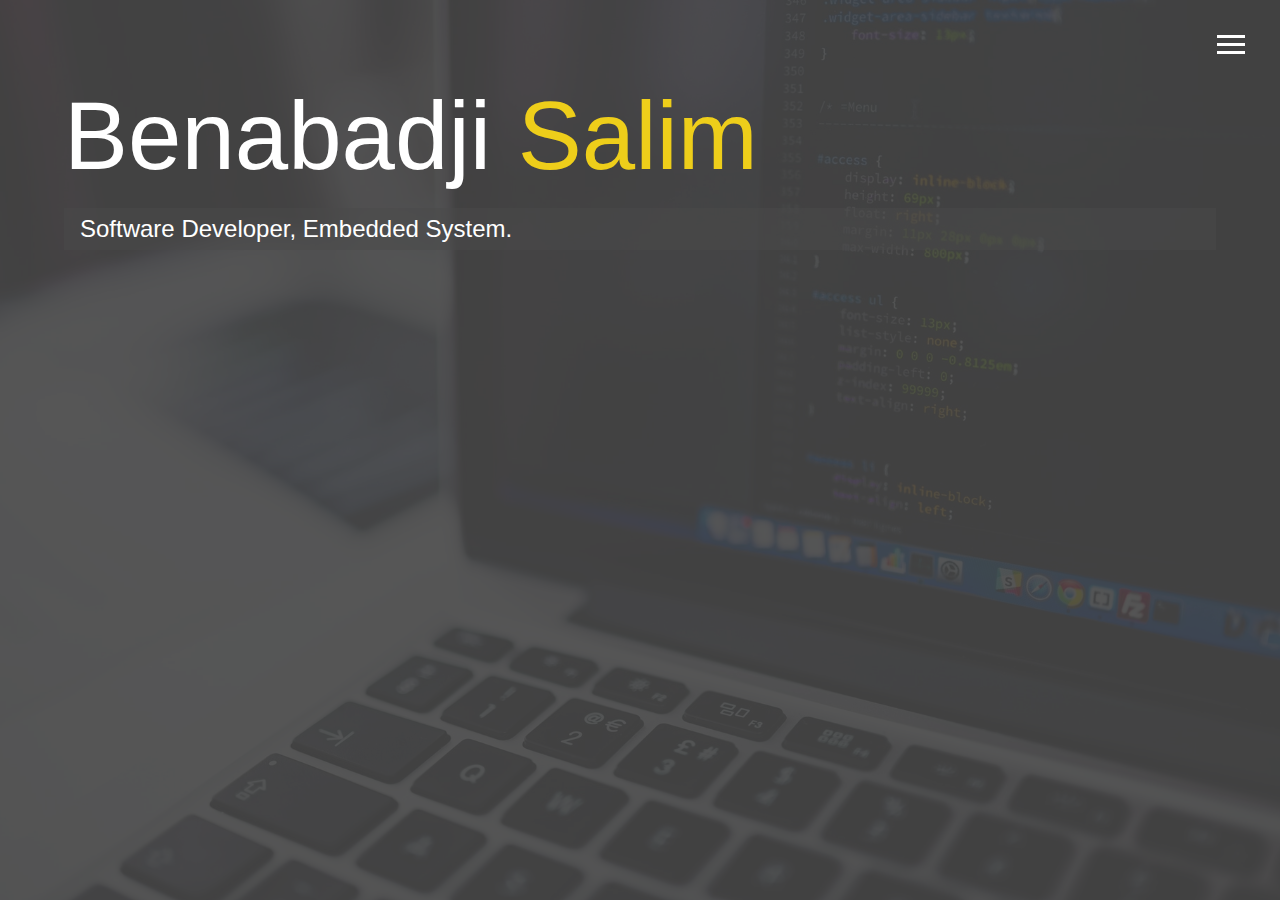
<file: index.html>
<!DOCTYPE html>
<html lang="en">

<head>
  <meta charset="UTF-8">
  <meta name="viewport" content="width=device-width, initial-scale=1.0">
  <meta http-equiv="X-UA-Compatible" content="ie=edge">
  <link rel="stylesheet" href="https://use.fontawesome.com/releases/v5.2.0/css/all.css" integrity="sha384-hWVjflwFxL6sNzntih27bfxkr27PmbbK/iSvJ+a4+0owXq79v+lsFkW54bOGbiDQ"
    crossorigin="anonymous">

  <link rel="stylesheet" href="css/main.css">
  <title>Welcome To My Portfolio</title>
</head>

<body id="bg-img">
  <header>
    <div class="menu-btn">
      <div class="btn-line"></div>
      <div class="btn-line"></div>
      <div class="btn-line"></div>
    </div>

    <nav class="menu">
      <div class="menu-branding">
        <div class="portrait"></div>
      </div>
      <ul class="menu-nav">
        <li class="nav-item current">
          <a href="index.html" class="nav-link">
            Home
          </a>
        </li>
        <li class="nav-item">
          <a href="about.html" class="nav-link">
            About Me
          </a>
        </li>
        <li class="nav-item">
          <a href="work.html" class="nav-link">
            My Work
          </a>
        </li>
        <li class="nav-item">
          <a href="contact.html" class="nav-link">
            How To Reach Me
          </a>
        </li>
      </ul>
    </nav>
  </header>

  <main id="home">
    <h3 class="lg-heading">
      Benabadji
      <span class="text-secondary">Salim</span>
    </h3>
    <h2 class="sm-heading">
      Software Developer, Embedded System.
    </h2>
    <div class="icons">
      <a href="https://twitter.com/benabadji_salim">
        <i class="fab fa-twitter fa-2x"></i>
      </a>
      <a href="https://www.youtube.com/channel/UCGf0PLe3CEirppgJyKhEacg">
        <i class="fab fa-youtube fa-2x"></i>
      </a>
      <a href="https://github.com/salim97">
        <i class="fab fa-github fa-2x"></i>
      </a>
    </div>
  </main>

  <script src="js/main.js"></script>
</body>

</html>
</file>
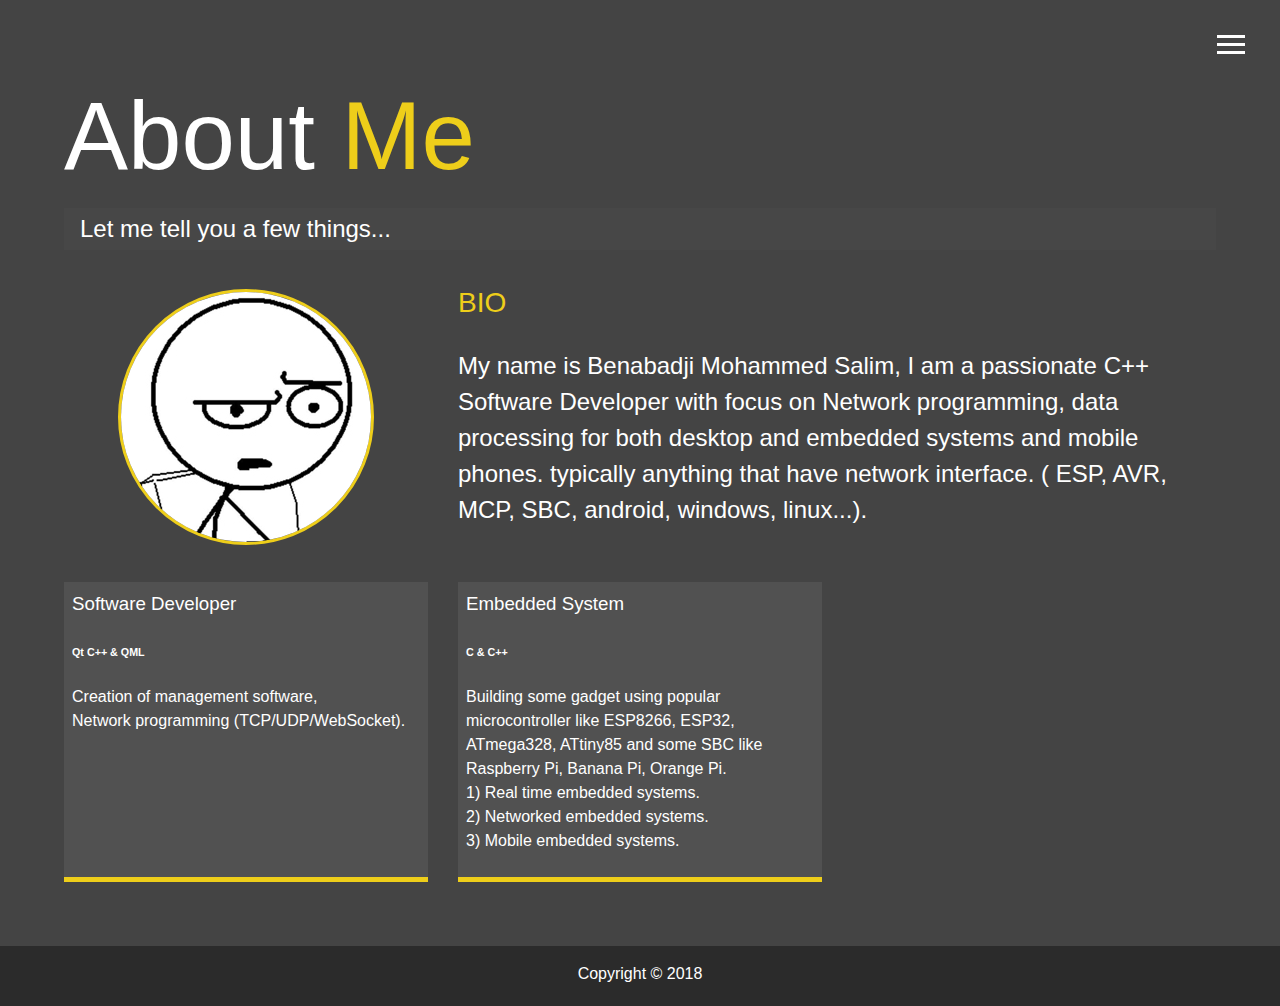
<file: about.html>
<!DOCTYPE html>
<html lang="en">

<head>
  <meta charset="UTF-8">
  <meta name="viewport" content="width=device-width, initial-scale=1.0">
  <meta http-equiv="X-UA-Compatible" content="ie=edge">
  <link rel="stylesheet" href="https://use.fontawesome.com/releases/v5.2.0/css/all.css" integrity="sha384-hWVjflwFxL6sNzntih27bfxkr27PmbbK/iSvJ+a4+0owXq79v+lsFkW54bOGbiDQ"
    crossorigin="anonymous">

  <link rel="stylesheet" href="css/main.css">
  <title>About Me</title>
</head>

<body>
  <header>
    <div class="menu-btn">
      <div class="btn-line"></div>
      <div class="btn-line"></div>
      <div class="btn-line"></div>
    </div>

    <nav class="menu">
      <div class="menu-branding">
        <div class="portrait"></div>
      </div>
      <ul class="menu-nav">
        <li class="nav-item">
          <a href="index.html" class="nav-link">
            Home
          </a>
        </li>
        <li class="nav-item current">
          <a href="about.html" class="nav-link">
            About Me
          </a>
        </li>
        <li class="nav-item">
          <a href="work.html" class="nav-link">
            My Work
          </a>
        </li>
        <li class="nav-item">
          <a href="contact.html" class="nav-link">
            How To Reach Me
          </a>
        </li>
      </ul>
    </nav>
  </header>

  <main id="about">
    <h1 class="lg-heading">
      About
      <span class="text-secondary">Me</span>
    </h1>
    <h2 class="sm-heading">
      Let me tell you a few things...
    </h2>
    <div class="about-info">
      <img src="img/portrait.jpg" alt="John Doe" class="bio-image">

      <div class="bio">
        <h3 class="text-secondary">BIO</h3>
        <p>
My name is Benabadji Mohammed Salim, I am a passionate C++ Software Developer with focus on Network programming, data processing for both desktop and embedded systems and mobile phones. typically anything that have network interface. ( ESP, AVR, MCP, SBC, android, windows, linux...).</p>
      </div>

      <div class="job job-1">
        <h3>Software Developer</h3>
        <h6>Qt C++ & QML</h6>
        <p>Creation of management software,
         <br>Network programming (TCP/UDP/WebSocket).</p>
      </div>

      <div class="job job-2">
        <h3>Embedded System</h3>
        <h6>C & C++</h6>
        <p>Building some gadget using popular microcontroller like ESP8266, ESP32, ATmega328, ATtiny85
          and some SBC like Raspberry Pi, Banana Pi, Orange Pi.
          <br>1) Real time embedded systems.
          <br>2) Networked embedded systems.
          <br>3) Mobile embedded systems. </p>
      </div>


    </div>
  </main>

  <footer id="main-footer">
    Copyright &copy; 2018
  </footer>

  <script src="js/main.js"></script>
</body>

</html>
</file>
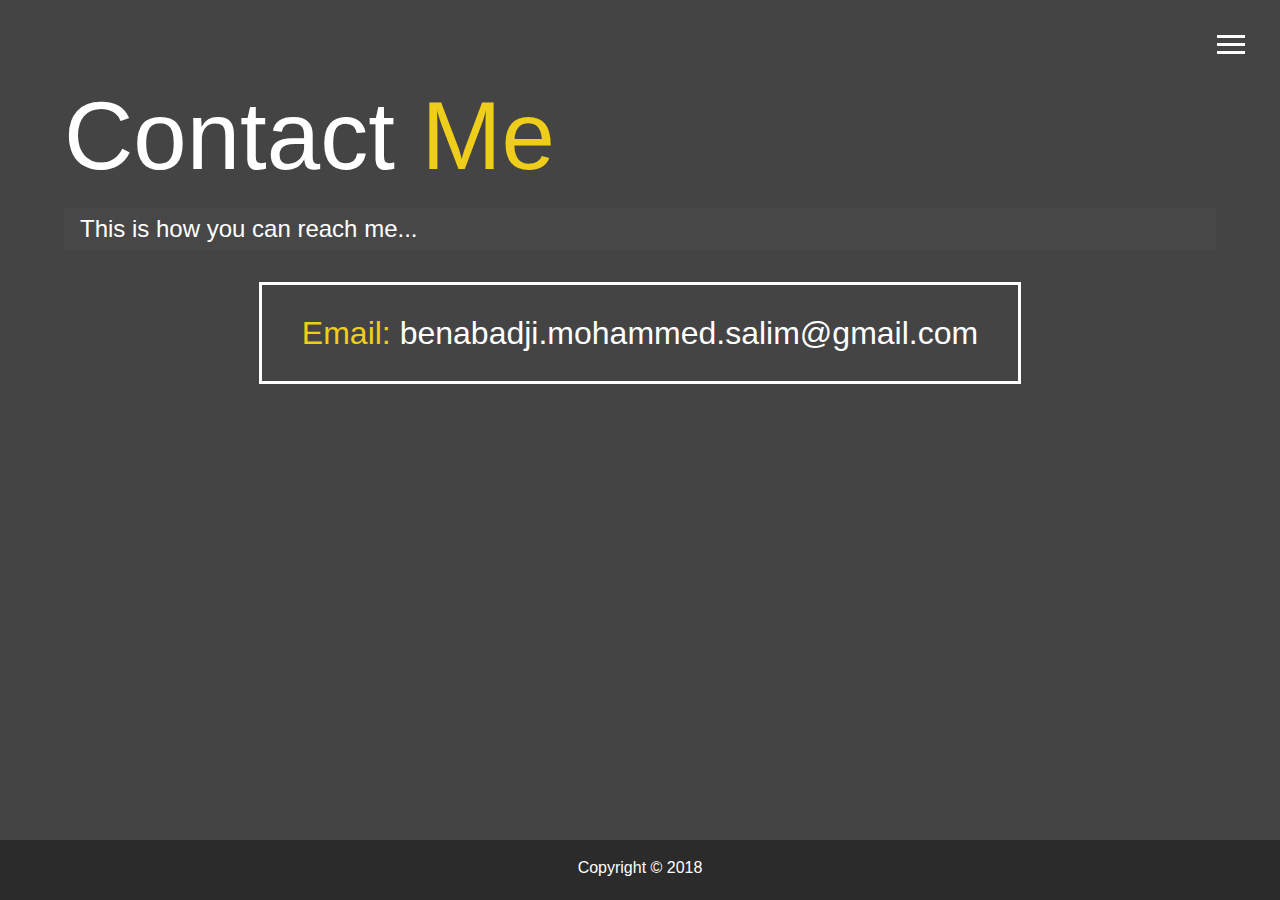
<file: contact.html>
<!DOCTYPE html>
<html lang="en">

<head>
  <meta charset="UTF-8">
  <meta name="viewport" content="width=device-width, initial-scale=1.0">
  <meta http-equiv="X-UA-Compatible" content="ie=edge">
  <link rel="stylesheet" href="https://use.fontawesome.com/releases/v5.2.0/css/all.css" integrity="sha384-hWVjflwFxL6sNzntih27bfxkr27PmbbK/iSvJ+a4+0owXq79v+lsFkW54bOGbiDQ"
    crossorigin="anonymous">

  <link rel="stylesheet" href="css/main.css">
  <title>Contact Me</title>
</head>

<body>
  <header>
    <div class="menu-btn">
      <div class="btn-line"></div>
      <div class="btn-line"></div>
      <div class="btn-line"></div>
    </div>

    <nav class="menu">
      <div class="menu-branding">
        <div class="portrait"></div>
      </div>
      <ul class="menu-nav">
        <li class="nav-item">
          <a href="index.html" class="nav-link">
            Home
          </a>
        </li>
        <li class="nav-item">
          <a href="about.html" class="nav-link">
            About Me
          </a>
        </li>
        <li class="nav-item">
          <a href="work.html" class="nav-link">
            My Work
          </a>
        </li>
        <li class="nav-item current">
          <a href="contact.html" class="nav-link">
            How To Reach Me
          </a>
        </li>
      </ul>
    </nav>
  </header>

  <main id="contact">
    <h1 class="lg-heading">
      Contact
      <span class="text-secondary">Me</span>
    </h1>
    <h2 class="sm-heading">
      This is how you can reach me...
    </h2>
    <div class="boxes">
      <div>
        <span class="text-secondary">Email: </span> benabadji.mohammed.salim@gmail.com
      </div>




    </div>
  </main>

  <footer id="main-footer">
    Copyright &copy; 2018
  </footer>

  <script src="js/main.js"></script>
</body>

</html>
</file>
<file: css/main.css>
.menu-btn {
  position: absolute;
  z-index: 3;
  right: 35px;
  top: 35px;
  cursor: pointer;
  transition: all 0.5s ease-out; }
  .menu-btn .btn-line {
    width: 28px;
    height: 3px;
    margin: 0 0 5px 0;
    background: #fff;
    transition: all 0.5s ease-out; }
  .menu-btn.close {
    transform: rotate(180deg); }
    .menu-btn.close .btn-line:nth-child(1) {
      transform: rotate(45deg) translate(5px, 5px); }
    .menu-btn.close .btn-line:nth-child(2) {
      opacity: 0; }
    .menu-btn.close .btn-line:nth-child(3) {
      transform: rotate(-45deg) translate(7px, -6px); }

.menu {
  position: fixed;
  top: 0;
  width: 100%;
  opacity: 0.9;
  visibility: hidden; }
  .menu.show {
    visibility: visible; }
  .menu-branding, .menu-nav {
    display: flex;
    flex-flow: column wrap;
    align-items: center;
    justify-content: center;
    float: left;
    width: 50%;
    height: 100vh;
    overflow: hidden; }
  .menu-nav {
    margin: 0;
    padding: 0;
    background: #373737;
    list-style: none;
    transform: translate3d(0, -100%, 0);
    transition: all 0.5s ease-out; }
    .menu-nav.show {
      transform: translate3d(0, 0, 0); }
  .menu-branding {
    background: #444;
    transform: translate3d(0, 100%, 0);
    transition: all 0.5s ease-out; }
    .menu-branding.show {
      transform: translate3d(0, 0, 0); }
    .menu-branding .portrait {
      width: 250px;
      height: 250px;
      background: url("../img/portrait.jpg");
      border-radius: 50%;
      border: solid 3px #eece1a; }
  .menu .nav-item {
    transform: translate3d(600px, 0, 0);
    transition: all 0.5s ease-out; }
    .menu .nav-item.show {
      transform: translate3d(0, 0, 0); }
    .menu .nav-item.current > a {
      color: #eece1a; }
  .menu .nav-link {
    display: inline-block;
    position: relative;
    font-size: 30px;
    text-transform: uppercase;
    padding: 1rem 0;
    font-weight: 300;
    color: #fff;
    text-decoration: none;
    transition: all 0.5s ease-out; }
    .menu .nav-link:hover {
      color: #eece1a; }

.nav-item:nth-child(1) {
  transition-delay: 0.1s; }

.nav-item:nth-child(2) {
  transition-delay: 0.2s; }

.nav-item:nth-child(3) {
  transition-delay: 0.3s; }

.nav-item:nth-child(4) {
  transition-delay: 0.4s; }

* {
  box-sizing: border-box; }

body {
  background: #444;
  color: #fff;
  height: 100%;
  margin: 0;
  font-family: 'Segoe UI', Tahoma, Geneva, Verdana, sans-serif;
  line-height: 1.5; }
  body#bg-img {
    background: url(../img/background.jpg);
    background-attachment: fixed;
    background-size: cover; }
    body#bg-img:after {
      content: '';
      position: absolute;
      top: 0;
      right: 0;
      width: 100%;
      height: 100%;
      z-index: -1;
      background: rgba(68, 68, 68, 0.9); }

h1,
h2,
h3 {
  margin: 0;
  font-weight: 200; }
  h1.lg-heading,
  h2.lg-heading,
  h3.lg-heading {
    font-size: 6rem; }
  h1.sm-heading,
  h2.sm-heading,
  h3.sm-heading {
    margin-bottom: 2rem;
    padding: 0.2rem 1rem;
    background: rgba(73, 73, 73, 0.5); }

a {
  color: #fff;
  text-decoration: none; }

header {
  position: fixed;
  z-index: 2;
  width: 100%; }

.text-secondary {
  color: #eece1a; }

main {
  padding: 4rem;
  min-height: calc(100vh - 60px); }
  main .icons {
    margin-top: 1rem; }
    main .icons a {
      padding: 0.4rem; }
      main .icons a:hover {
        color: #eece1a;
        transition: all 0.5s ease-out; }
  main#home {
    overflow: hidden; }
    main#home h1 {
      margin-top: 20vh; }

.about-info {
  display: grid;
  grid-gap: 30px;
  grid-template-areas: 'bioimage bio bio' 'job1 job2 job3';
  grid-template-columns: repeat(3, 1fr); }
  .about-info .bio-image {
    grid-area: bioimage;
    margin: auto;
    border-radius: 50%;
    border: #eece1a 3px solid; }
  .about-info .bio {
    grid-area: bio;
    font-size: 1.5rem; }
  .about-info .job-1 {
    grid-area: job1; }
  .about-info .job-2 {
    grid-area: job2; }
  .about-info .job-3 {
    grid-area: job3; }
  .about-info .job {
    background: #515151;
    padding: 0.5rem;
    border-bottom: #eece1a 5px solid; }

.projects {
  display: grid;
  grid-gap: 0.7rem;
  grid-template-columns: repeat(3, 1fr); }
  .projects img {
    width: 100%;
    border: 3px #fff solid; }
    .projects img:hover {
      opacity: 0.5;
      border-color: #eece1a;
      transition: all 0.5s ease-out; }

.boxes {
  display: flex;
  flex-wrap: wrap;
  justify-content: space-evenly;
  align-items: center;
  margin-top: 1rem; }
  .boxes div {
    font-size: 2rem;
    border: 3px #fff solid;
    padding: 1.5rem 2.5rem;
    margin-bottom: 3rem;
    transition: all 0.5s ease-out; }
    .boxes div:hover {
      padding: 0.5rem 1.5rem;
      background: #eece1a;
      color: #000; }
      .boxes div:hover span {
        color: #000; }

.btn, .btn-dark, .btn-light {
  display: block;
  padding: 0.5rem 1rem;
  border: 0;
  margin-bottom: 0.3rem; }
  .btn:hover, .btn-dark:hover, .btn-light:hover {
    background: #eece1a;
    color: #000; }

.btn-dark {
  background: black;
  color: #fff; }

.btn-light {
  background: #c4c4c4;
  color: #333; }

#main-footer {
  text-align: center;
  padding: 1rem;
  background: #2b2b2b;
  color: #fff;
  height: 60px; }

@media screen and (min-width: 1171px) {
  .projects {
    grid-template-columns: repeat(4, 1fr); } }

@media screen and (min-width: 769px) and (max-width: 1170px) {
  .projects {
    grid-template-columns: repeat(3, 1fr); } }

@media screen and (max-width: 768px) {
  main {
    align-items: center;
    text-align: center; }
    main .lg-heading {
      line-height: 1;
      margin-bottom: 1rem; }
  ul.menu-nav,
  div.menu-branding {
    float: none;
    width: 100%;
    min-height: 0; }
    ul.menu-nav.show,
    div.menu-branding.show {
      transform: translate3d(0, 0, 0); }
  .menu-nav {
    height: 75vh;
    transform: translate3d(-100%, 0, 0);
    font-size: 24px; }
  .menu-branding {
    height: 25vh;
    transform: translate3d(100%, 0, 0); }
    .menu-branding .portrait {
      background: url("../img/portrait_small.jpg");
      width: 150px;
      height: 150px; }
  .about-info {
    grid-template-areas: 'bioimage' 'bio' 'job1' 'job2' 'job3';
    grid-template-columns: 1fr; }
  .projects {
    grid-template-columns: repeat(2, 1fr); } }

@media screen and (max-width: 500px) {
  main#home h1 {
    margin-top: 10vh; }
  .projects {
    grid-template-columns: 1fr; } }
</file>
